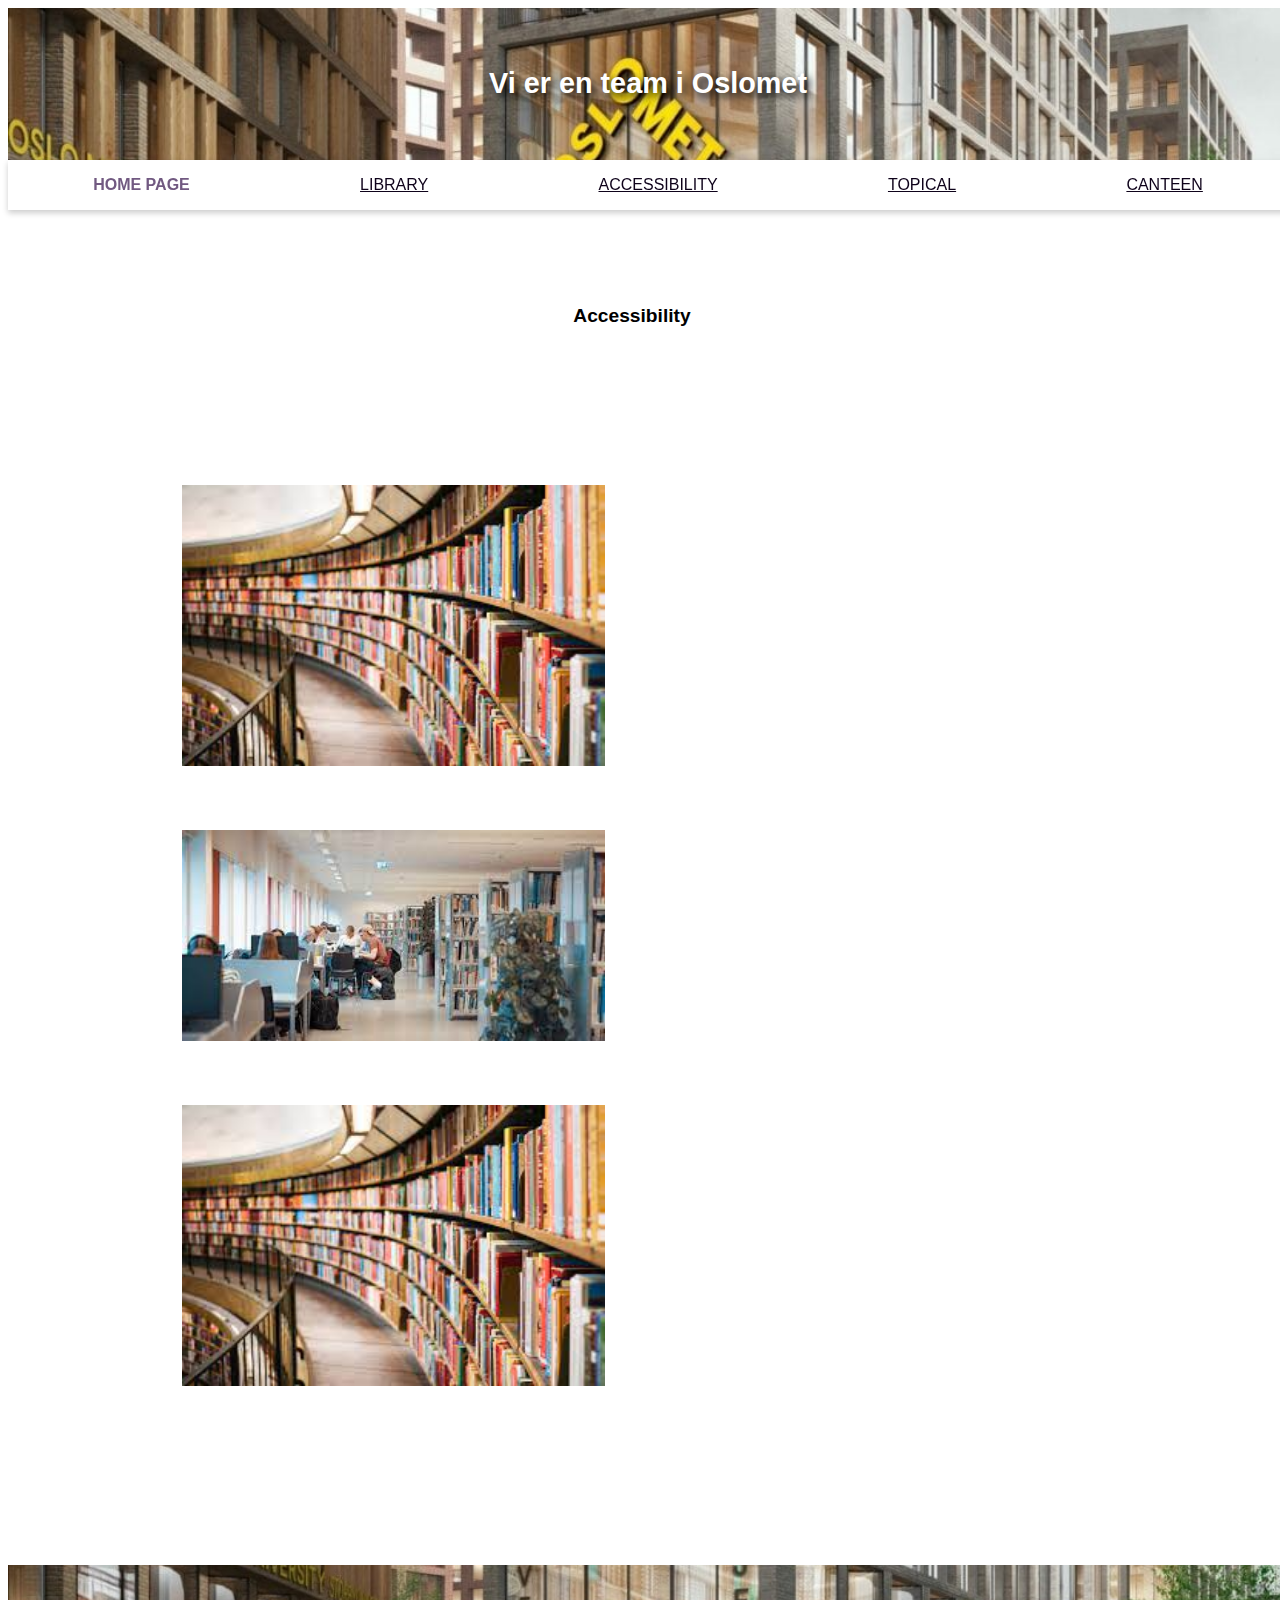
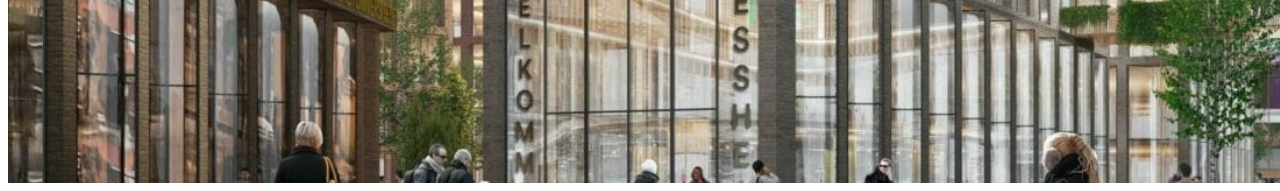
<file: Accessibility.html>
<!DOCTYPE html>
<html lang="en">
<head>
    <meta charset="UTF-8">
    <meta name="viewport" content="width=device-width, initial-scale=1.0">
    <title>Library</title>
    <link rel="stylesheet" href="Style.css"></link>
</head>

<body>
    <header is="top-header">
        <div class="header-bilde">
            <h1 >Vi er en team i Oslomet</h1>
        </div>
    </header>
    <nav class="navbar">
        <a class="hjemmeside" id="navbar-text" href="index.html">Home Page</a>
        <a href="Library.html">Library</a>
        <a href="Accessibility.html">Accessibility</a>
        <a href="topical.html">Topical</a>
        <a href="Canteen.html">Canteen</a>
    </nav>
    <main>
        <article>
<div class="titlen">
    <h2>Accessibility</h2>
</div>

<div class="paragraf-intro">
    <p>

    </p>
</div>

<div>
    <img  class="paragraf-img" src="bilder/oslomet-bib-2.jpg" alt="">
    <div class="paragraf-text">
        <h3></h3>
        <p></p>
        <p></p>
        <p></p>
    </div>
</div>

<div>
    <img class="paragraf-img" src="bilder/oslomet-bib-3.jpg" alt="">
    <div class="paragraf-text">
        <h3></h3>
        <p></p>
        <p></p>
        <p></p>
    </div>
</div>

<div>
    <img class="paragraf-img" src="bilder/oslomet-bib-2.jpg" alt="">
    <div class="paragraf-text">
        <h3></h3>
        <p></p>
        <p></p>
        <p></p>
    </div>
</div>


<div class="paragraf-intro">
<p>

</p>
</div>
<a class="topp" href="#top-header"></a>
        </article>
    </main>
    <footer>
        <p>
            <a href=""></a>
            <a href=""></a>
            <a href=""></a>
            <a href=""></a>
            <a href=""></a>
        </p>
    </footer>
</body>
</html>
</file>
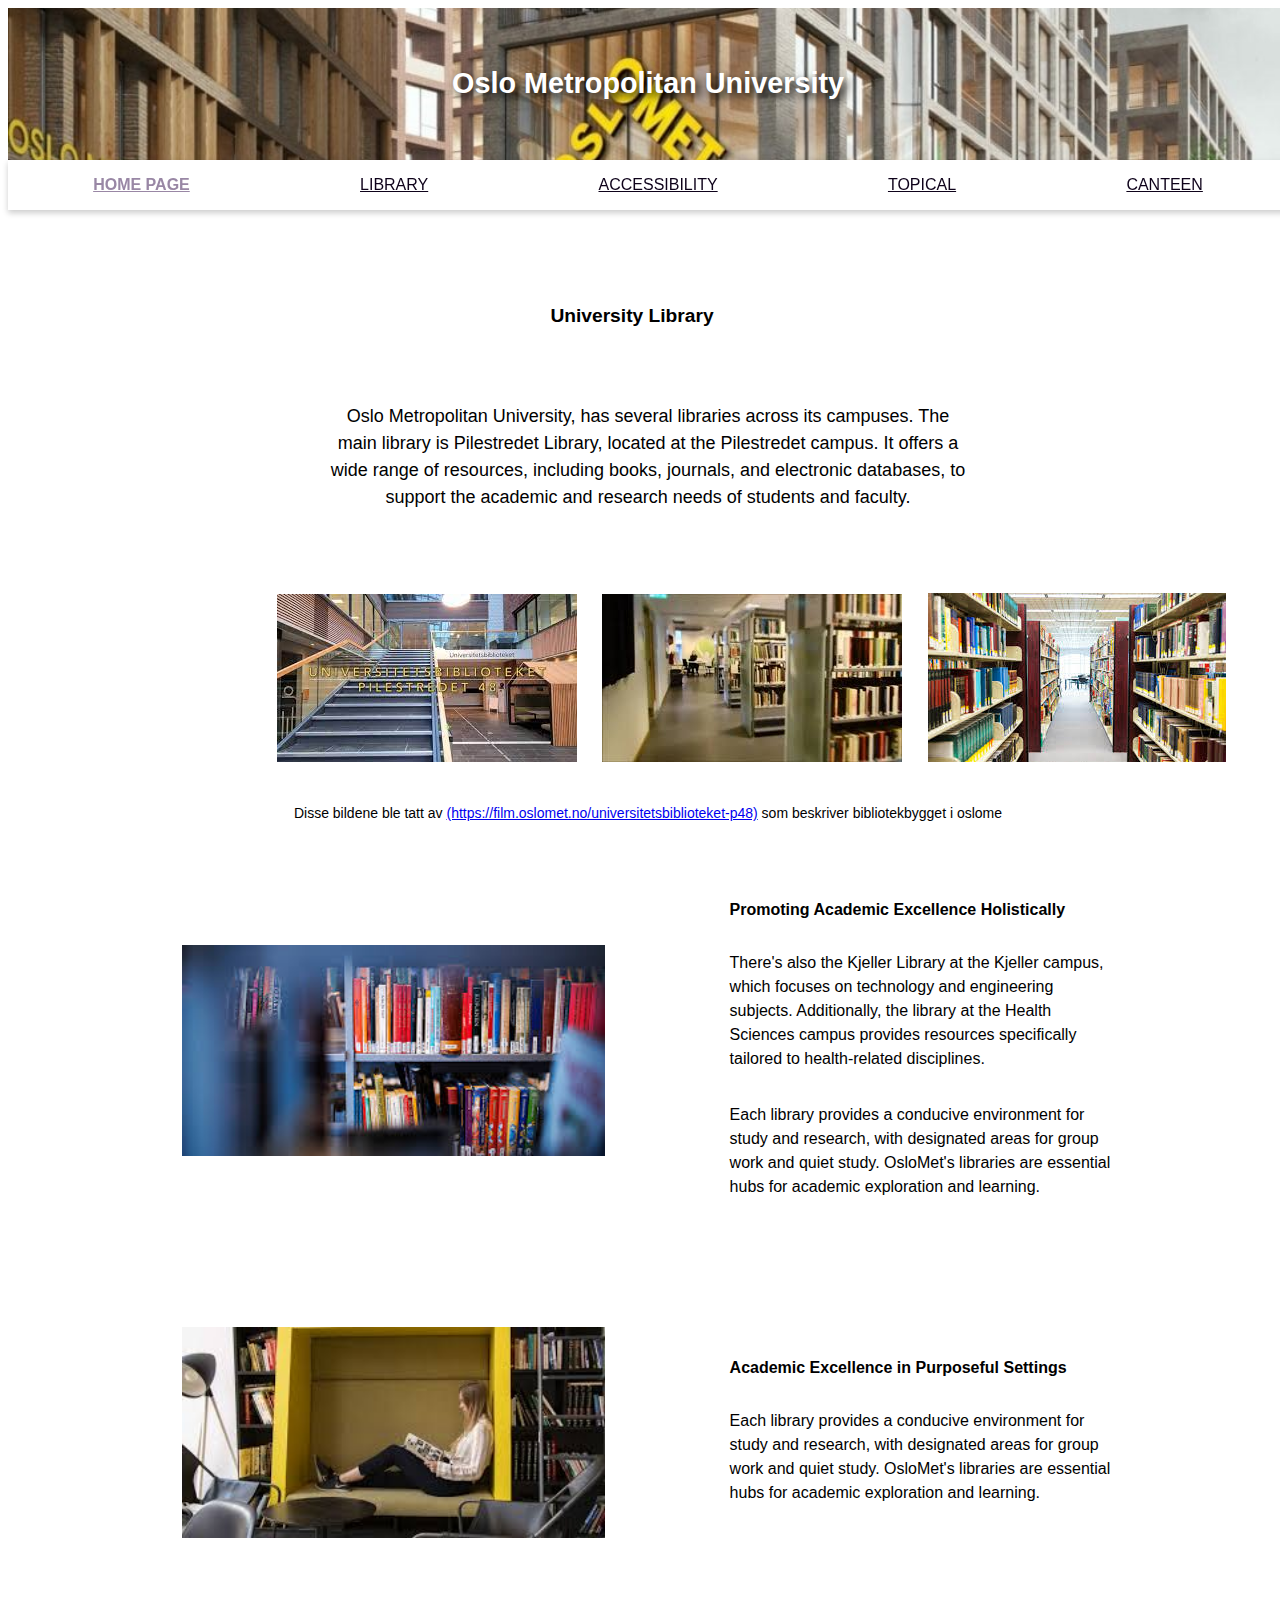
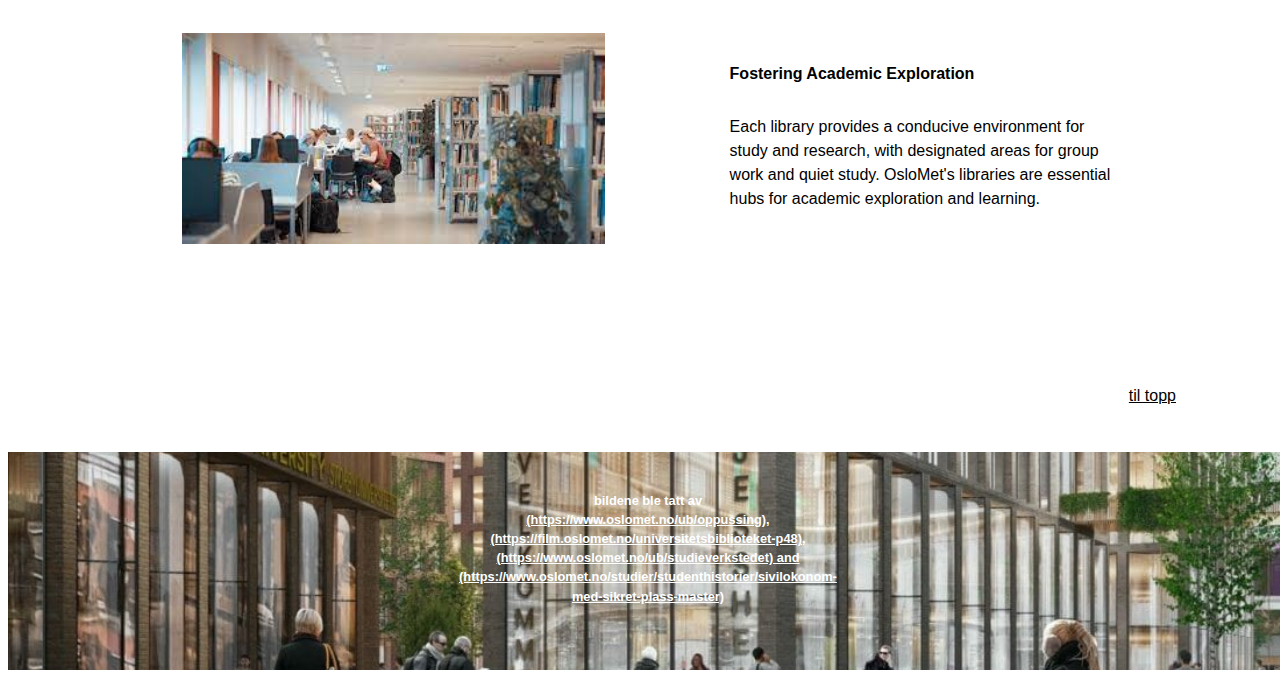
<file: Library.html>
<!DOCTYPE html>
<html lang="en">
<head>
    <meta charset="UTF-8">
    <meta name="viewport" content="width=device-width, initial-scale=1.0">
    <title>Library</title>
    <link rel="stylesheet" href="Style.css" />
</head>

<body>
    <!--header-->
    <header id="top-header">
        <div class="header-bilde">
            <h1>Oslo Metropolitan University</h1>

        </div>
    </header>
    <!-- Navigasjonsbar -->
    <nav class="navbar">
        <a href="index.html" id="navbar-text" class="navbar-text">Home page</a>
        <a href="Library.html">Library</a>
        <a href="Accessibility.html">Accessibility</a>
        <a href="topical.html">Topical</a>
        <a href="Canteen.html">Canteen</a>
    </nav>
    <main>
        <!-- Artikkel -->
        <article>
            <div class="titlen">
                <h2>University Library</h2>
            </div>
            <div class="paragraf-intro">
                <p>
                    Oslo Metropolitan University, has several libraries across its campuses.
                    The main library is Pilestredet Library, located at the Pilestredet campus. It offers a wide range of resources, including books, journals, and electronic databases, to support the academic and research needs of students and faculty.
                </p>
            </div>
            <!--figuren som inneholder tre bilder om oslomet biblioteket som ble tatt av -->
            <figure id="figuren">
                <div>
                    <img src="bilder/bibliotek-1.jpg" alt="bildet beskriver bibliotekbygget i oslomet ">
                    <img src="bilder/bibliotek-2.jpg" alt="bildet som beskriver avdelinger i biblioteket ">
                    <img src="bilder/oslomet-bib-4.jpg" alt="bildet som beskriver hyllene i oslomet biblioteket">
                </div>
                <figcaption>
                    Disse bildene ble tatt av <a href="https://film.oslomet.no/universitetsbiblioteket-p48">(https://film.oslomet.no/universitetsbiblioteket-p48)</a> som beskriver bibliotekbygget i oslome
                </figcaption>
            </figure>
            <!-- en ny div med ny bildet og ny paragraf som beskriver biblioteket avdelinger-->
            <div>
                <img class="paragraf-img" src="bilder/bibliotek-4.jpg" alt="bildet indikere til bøkene i oslomet biblioteket">
                <div class="paragraf-text">
                    <h3>Promoting Academic Excellence Holistically</h3>
                    <p>
                        There's also the Kjeller Library at the Kjeller campus, which focuses on technology and engineering subjects.
                        Additionally, the library at the Health Sciences campus provides resources specifically tailored to health-related disciplines.
                    </p>
                    <p>Each library provides a conducive environment for study and research, with designated areas for group work and quiet study. OsloMet's libraries are essential hubs for academic exploration and learning.</p>
                </div>
            </div>
            <!-- en ny div med ny bildet og ny paragraf som beskriver biblioteket avdelinger-->
            <div>
                <img class="paragraf-img" src="bilder/bibliotek-5.jpg" alt="bildet indikerer til muligheten til studentene å lese i biblioteket ved en ro stemning">
                <div class="paragraf-text">
                    <h3>Academic Excellence in Purposeful Settings</h3>
                    <p>Each library provides a conducive environment for study and research, with designated areas for group work and quiet study. OsloMet's libraries are essential hubs for academic exploration and learning. </p>

                </div>
            </div>
            <!-- en ny div med ny bildet og ny paragraf som beskriver biblioteket avdelinger-->

            <div>
                <img class="paragraf-img" src="bilder/oslomet-bib-3.jpg" alt="bildet som beskriver grouper av studenter som sitter rundt et bord og samarbeidet">
                <div class="paragraf-text">
                    <h3>Fostering Academic Exploration</h3>
                    <p> Each library provides a conducive environment for study and research, with designated areas for group work and quiet study. OsloMet's libraries are essential hubs for academic exploration and learning.</p>

                </div>
            </div>

            <div class="bibliotek-intro">
                <p>

                </p>
            </div>
            <a class="topp" href="#top-header">til topp</a>


        </article>
    </main>
    <!--footer-->
    <footer>
        <p>
            bildene ble tatt av
            <a href="https://www.oslomet.no/ub/oppussing" target="_blank">(https://www.oslomet.no/ub/oppussing), </a>
            <a href="https://film.oslomet.no/universitetsbiblioteket-p48" target="_blank">(https://film.oslomet.no/universitetsbiblioteket-p48),</a>
            <a href="https://www.oslomet.no/ub/studieverkstedet" target="_blank">(https://www.oslomet.no/ub/studieverkstedet) and</a>
            <a href="https://www.oslomet.no/studier/studenthistorier/sivilokonom-med-sikret-plass-master" target="_blank">(https://www.oslomet.no/studier/studenthistorier/sivilokonom-med-sikret-plass-master)</a>
            <a href=""></a>
        </p>
    </footer>
</body>
</html>
</file>
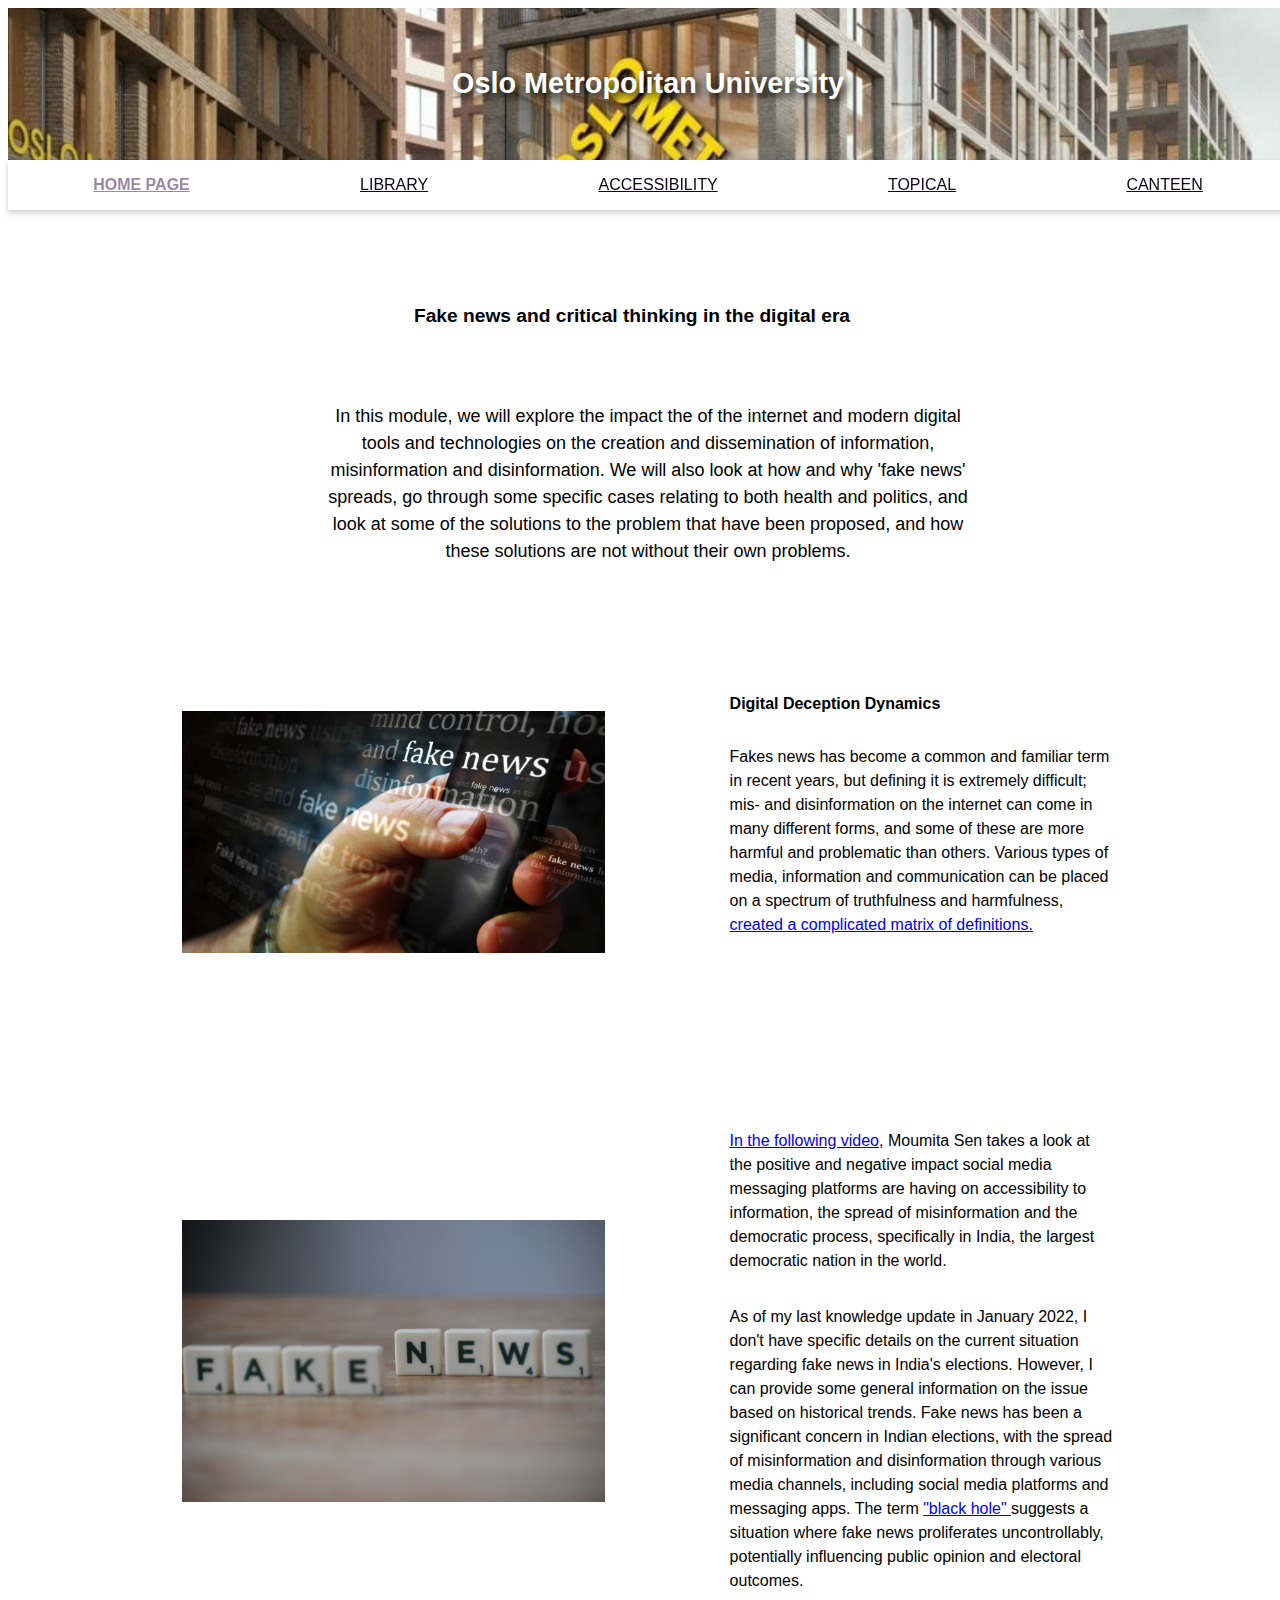
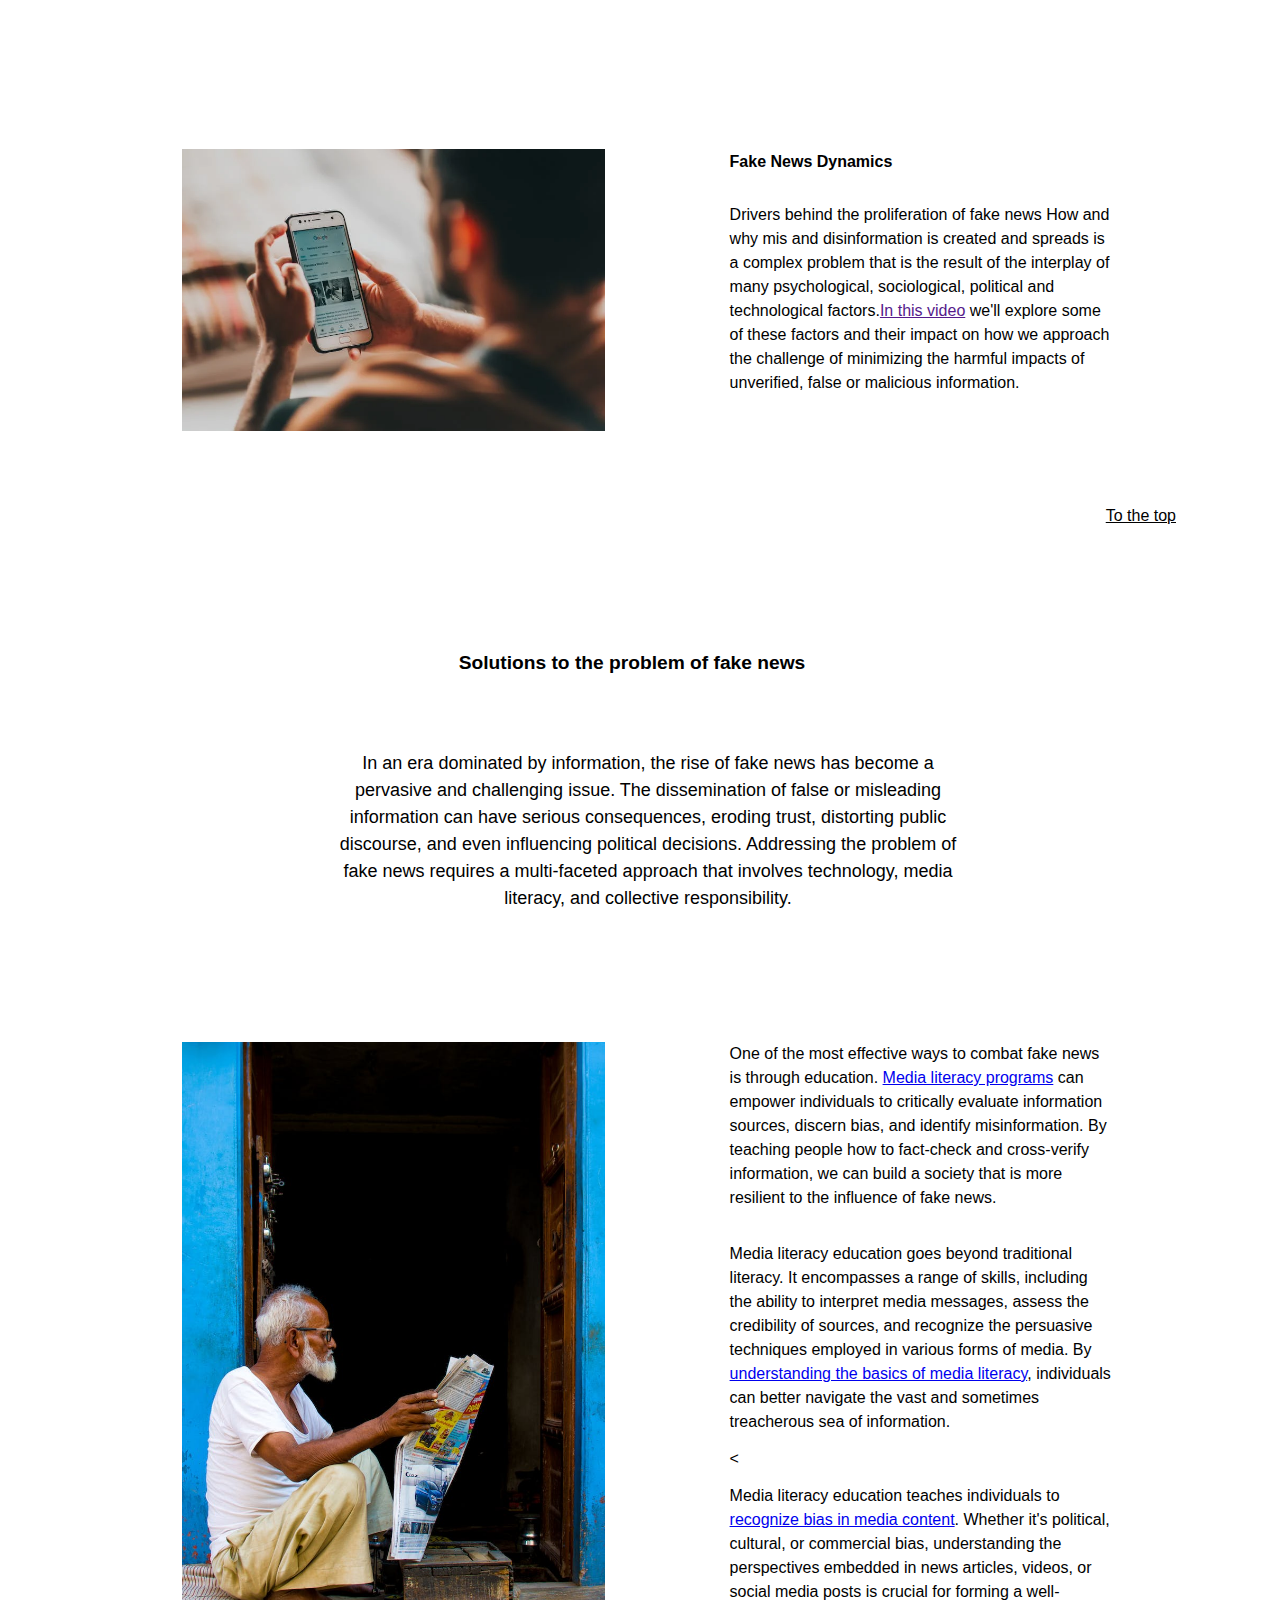
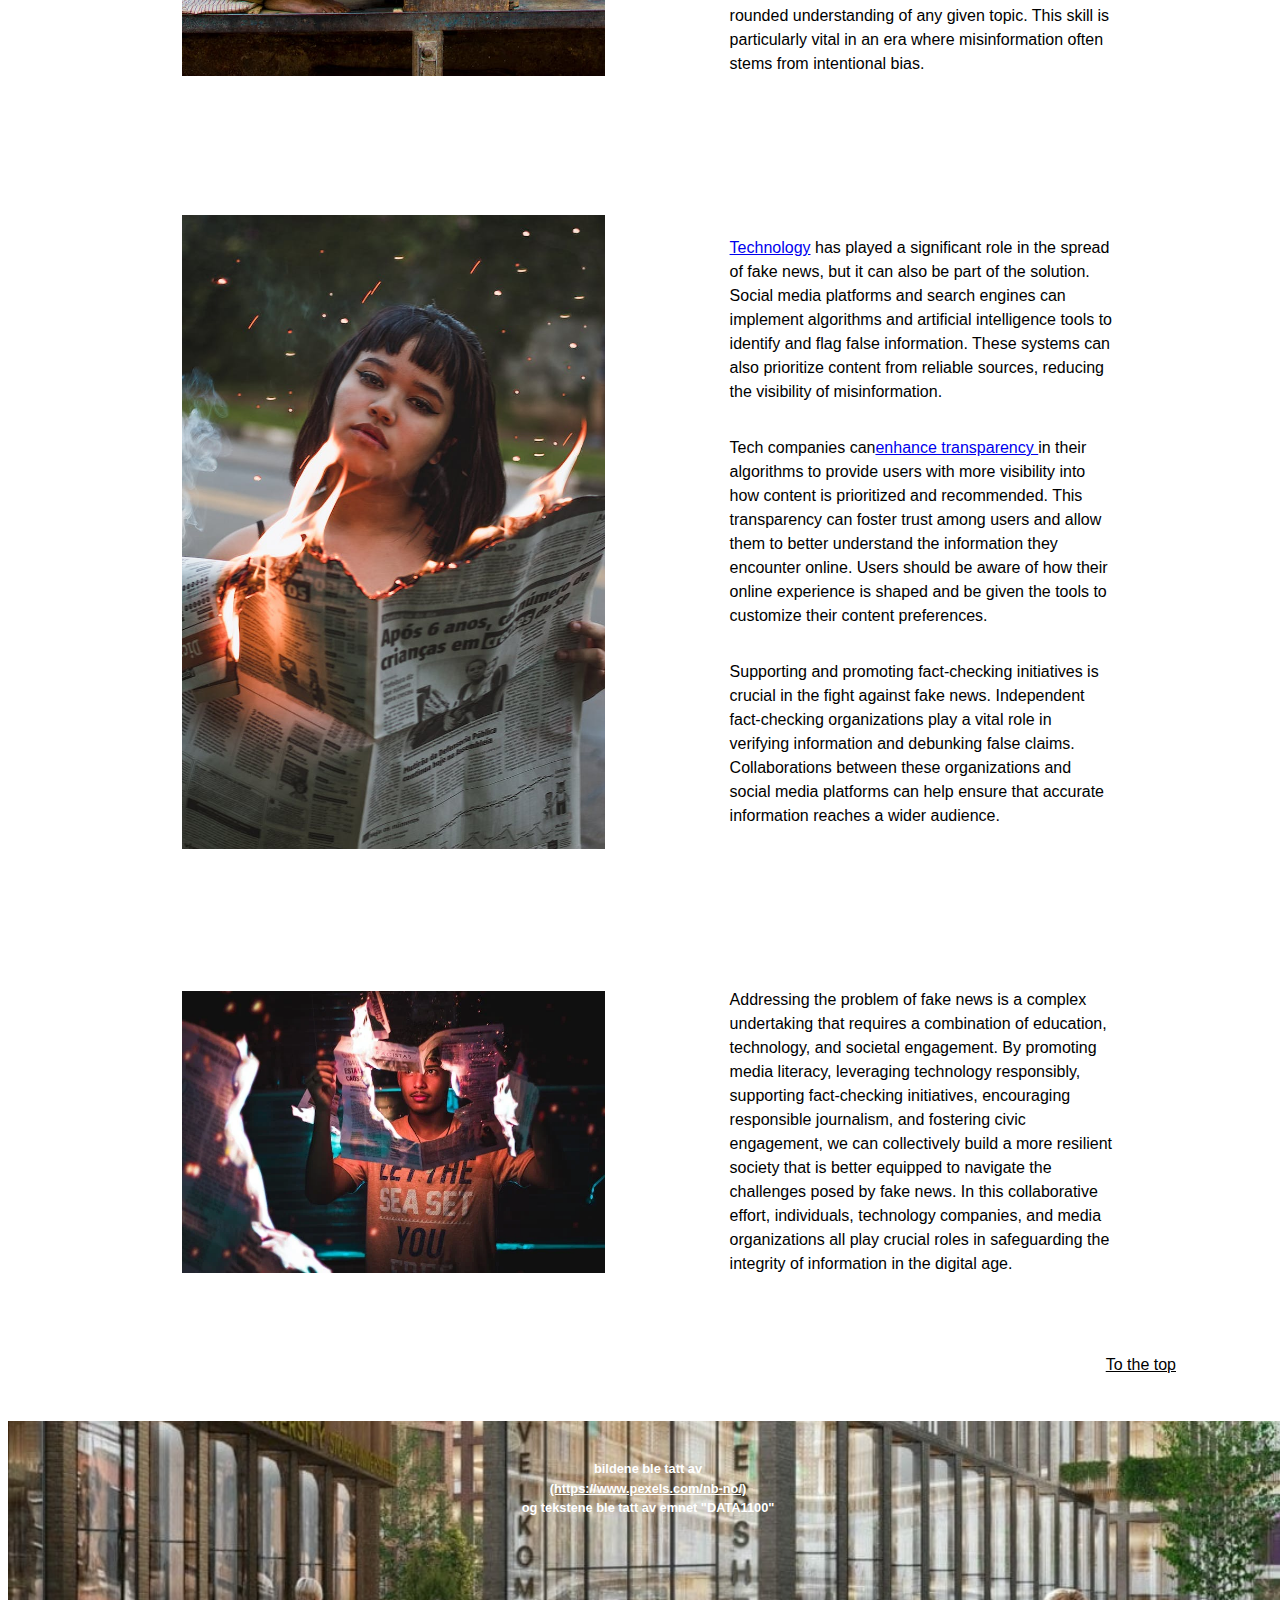
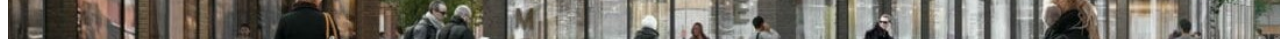
<file: topical.html>
<!DOCTYPE html>
<html lang="en">
<head>
    <meta charset="UTF-8">
    <meta name="viewport" content="width=device-width, initial-scale=1.0">
    <title>Topical</title>
    <link rel="stylesheet" href="Style.css"></link>
</head>

<body>
    <!--header-->
    <header id="top-header">
        <div class="header-bilde">
            <h1 >Oslo Metropolitan University</h1>
        </div>
    </header>
     <!-- Navigasjonsbar -->
    <nav class="navbar">
        <a href="index.html" id="navbar-text" class="navbar-text" >Home page</a>
        <a href="Library.html">Library</a>
        <a href="Accessibility.html">Accessibility</a>
        <a href="topical.html">Topical</a>
        <a href="Canteen.html">Canteen</a>
    </nav>
    <main>
        <!--article-->
        <article>
<div class="titlen">
    <h2>
        Fake news and critical thinking in the digital era
    </h2>
</div>
<div class="paragraf-intro">
    
    <p>
        In this module, we will explore the impact the of the internet and modern digital tools and technologies on the creation and dissemination of information, 
        misinformation and disinformation. We will also look at how and why 'fake news' spreads, go through some specific cases relating to both health and politics, 
        and look at some of the solutions to the problem that have been proposed,
        and how these solutions are not without their own problems.
    </p>
</div>
<!-- en ny div med ny bildet og ny paragraf som beskriver biblioteket avdelinger-->
<div>
    <img class="paragraf-img" src="bilder/topical-1.jpg" alt="titlen on skjermet på hånd med falske nyheter og med formasjon 3d illustrasjon bildet">
    <div class="paragraf-text">
        <h3>Digital Deception Dynamics</h3>
        <p>
            Fakes news has become a common and familiar term in recent years, but defining it is extremely difficult; mis- and disinformation on the internet can come in many different forms,
             and some of these are more harmful and problematic than others.

            Various types of media, information and communication can be placed on a spectrum of truthfulness and harmfulness, <a href="https://medium.com/1st-draft/fake-news-its-complicated-d0f773766c79" target="_blank">created a complicated matrix of definitions.</a>
        </p>
        <p>
       
        </p>
    </div>
</div>
<!-- en ny div med ny bildet og ny paragraf som beskriver biblioteket avdelinger-->
<div>
    <img class="paragraf-img" src="bilder/topical-6.jpg" alt="bildet med alfabeter bokstaver falske nygeter ">
    <div class="paragraf-text">
        <p>
            <a href="https://oslomet.cloud.panopto.eu/Panopto/Pages/Viewer.aspx?id=65fbcffa-9013-4207-95db-af010173f036&start=12.935993" target="_blank">In the following video</a>, Moumita Sen takes a look at the positive and negative impact social media messaging platforms are having on accessibility to information, the spread of misinformation and the democratic process, specifically in India, the largest democratic nation in the world.
        </p>
        <p>
            As of my last knowledge update in January 2022, I don't have specific details on the current situation regarding fake news in India's elections. However, I can provide some general information on the issue based on historical trends.

            Fake news has been a significant concern in Indian elections, with the spread of misinformation and disinformation through various media channels, including social media platforms and messaging apps. The term <a href="https://www.bbc.com/news/world-asia-india-47797151"> "black hole" </a> suggests a situation where fake news proliferates uncontrollably, potentially influencing public opinion and electoral outcomes.
             
        </p>
    </div>
</div>
<!-- en ny div med ny bildet og ny paragraf som beskriver biblioteket avdelinger-->
<div>
    <img class="paragraf-img" src="bilder/topical-7.jpg" alt="bildet med anonym som holder mobil med et skjerm med google søke og et søkeresultat"> 
    <div class="paragraf-text">
        <h3>Fake News Dynamics</h3>
        <p>
            Drivers behind the proliferation of fake news
            How and why mis and disinformation is created and spreads is a complex problem that is the result of the interplay of many psychological, sociological, political and technological factors.<a href="" target="_blank">In this video</a> we'll explore some of these factors and their impact on how we approach the challenge of minimizing the harmful impacts of unverified, false or malicious information.  
            
            
        </p>
        <p>
            
        </p>
    </div>
</div>
<a class="topp" href="#top-header">To the top</a>
        </article>
<!--ny article-->
        <article>
            <div class="titlen">
<h2>Solutions to the problem of fake news</h2>
            </div>
            <div class="paragraf-intro"> 
                <p>
                    In an era dominated by information, the rise of fake news has become a pervasive and challenging issue. The dissemination of false or misleading information can have serious consequences, eroding trust, distorting public discourse, and even influencing political decisions. Addressing the problem of fake news requires a multi-faceted approach that involves technology, media literacy, and collective responsibility.

                </p>
            </div>
            <!-- en ny div med ny bildet og ny paragraf som beskriver biblioteket avdelinger-->

            <div>
                <img class="paragraf-img" src="bilder/topical-4.jpeg" alt="bildet som inneholder en man som sitter og leser en avis med flere nyheter">
            <div class="paragraf-text">
                <p>One of the most effective ways to combat fake news is through education. <a href="https://www.ncbi.nlm.nih.gov/pmc/articles/PMC4291508/" target="_blank">Media literacy programs</a> can empower individuals to critically evaluate information sources, discern bias, and identify misinformation. By teaching people how to fact-check and cross-verify information, we can build a society that is more resilient to the influence of fake news.</p>
                <p>Media literacy education goes beyond traditional literacy. It encompasses a range of skills, including the ability to interpret media messages, assess the credibility of sources, and recognize the persuasive techniques employed in various forms of media. By <a href="https://www.jstor.org/stable/jeductechsoci.16.4.160" target="_blank">understanding the basics of media literacy</a>, individuals can better navigate the vast and sometimes treacherous sea of information.</p>
<                <p>Media literacy education teaches individuals to <a href="https://newseumed.org/curated-stack/recognizing-bias" target="_blank">recognize bias in media content</a>. Whether it's political, cultural, or commercial bias, understanding the perspectives embedded in news articles, videos, or social media posts is crucial for forming a well-rounded understanding of any given topic. This skill is particularly vital in an era where misinformation often stems from intentional bias.</p>
            </div>
        </div>
        <!-- en ny div med ny bildet og ny paragraf som beskriver biblioteket avdelinger-->
            <div>
                <img class="paragraf-img" src="bilder/topical-5.jpg" alt="et bilde som har en jente som holder en brenne avis">
            <div class="paragraf-text">
<p> <a href="https://www.ncbi.nlm.nih.gov/pmc/articles/PMC9910783/" target="_blank">Technology</a> has played a significant role in the spread of fake news, but it can also be part of the solution. Social media platforms and search engines can implement algorithms and artificial intelligence tools to identify and flag false information. These systems can also prioritize content from reliable sources, reducing the visibility of misinformation.</p>
<p>Tech companies can<a href="https://www.privacyend.com/tech-companies-improve-transparency/" target="_blank">enhance transparency </a>in their algorithms to provide users with more visibility into how content is prioritized and recommended. This transparency can foster trust among users and allow them to better understand the information they encounter online. Users should be aware of how their online experience is shaped and be given the tools to customize their content preferences.</p>
<p>Supporting and promoting fact-checking initiatives is crucial in the fight against fake news. Independent fact-checking organizations play a vital role in verifying information and debunking false claims. Collaborations between these organizations and social media platforms can help ensure that accurate information reaches a wider audience.</p>
            </div></div>
            <!-- en ny div med ny bildet og ny paragraf som beskriver biblioteket avdelinger-->
            <div>
                <img class="paragraf-img" src="bilder/topical-2.jpg" alt="et brent bilde med en gutt som holder en brenne avis som har daglige nyheter">
            <div class="paragraf-text">
<p>Addressing the problem of fake news is a complex undertaking that requires a combination of education, technology, and societal engagement. By promoting media literacy, leveraging technology responsibly, supporting fact-checking initiatives, encouraging responsible journalism, and fostering civic engagement, we can collectively build a more resilient society that is better equipped to navigate the challenges posed by fake news. In this collaborative effort, individuals, technology companies, and media organizations all play crucial roles in safeguarding the integrity of information in the digital age.</p>

            </div></div>

            <a class="topp" href="#top-header">To the top</a>
        </article>
    </main>
    <!--footer-->
    <footer>
        <p>
            bildene ble tatt av
            <a href="https://www.pexels.com/nb-no/" target="_blank">(https://www.pexels.com/nb-no/)</a> og tekstene ble tatt av emnet "DATA1100"
           
            
        </p>
    </footer>
</body>
</html>
</file>
<file: Style.css>
head {
    display: none;
}

/* Body styles for alle sider*/
body {
    background-color: rgb(255, 255, 255);
    width: 100vw;
    height: 100%;
    font-family: Verdana, Geneva, Tahoma, sans-serif;
    overflow-x: hidden;
    margin: 0;
    display: block;
    margin: 8px;
}

/* Styling for the hjemmeside med ID "hjemmeside" */
#hjemmeside {
    height: 100vh;
    display: flex;
    justify-content: center;
    background-image: url(bilder/oslomet-bilde2-ny-1.jpg);
    background-size: cover;
}

/* Style for header i førstedide i prosjektet "førsteside-header" */
#førsteside-header {
    width: 70vw;
    background-color: white;
    text-transform: uppercase;
    align-self: center;
    font-size: 16px;
    overflow: auto;
    display: flex;
    flex-direction: column;
    margin-bottom: 20%;
}
/*style til førsteside med et skjerm i 670 piksler*/
@media screen and (max-width: 670px) {
    #førsteside-header {
        margin-top: -3rem;
        padding-top: 2rem;
    }
}
/* style for skjermer med en bredde på minimum 670 piksler og maksimalt 960 piksler. */
@media screen and (max-width: 960px) and (min-width: 670px) {
    #førsteside-header {
        margin-top: -3rem;
        padding-top: 2rem;
    }
}
/*.................................................*/
/* Stylen til titelen i forskjellige størresler av skjerm*/
#title {
    display: inline;
    text-align: center;
    padding: 1rem 1rem 0 1rem;
    color: rgb(14, 2, 26);
}

@media screen and (max-width: 670px) {
    #title {
        display: inline;
        text-align: center;
    }
}

@media screen and (max-width: 960px) and (min-width: 670px) {
    #title {
        display: inline;
        text-align: center;
    }
}
/*..................................................*/
/* Stylen til h1 i forskjellige størresler av skjerm*/

h1 {
    display: block;
    font-size: 1.8em;
    color: white;
    display: flex;
    justify-content: center;
    margin-block-start: 0.67em;
    margin-block-end: 0.67em;
    margin-inline-start: 0px;
    margin-inline-end: 0px;
    font-weight: bold;
}

@media screen and (max-width: 670px) {
    h1 {
        font-size: 1em;
        margin-top: -0.5em;
    }
}

@media screen and (max-width: 960px) and (min-width: 670px) {
    h1 {
        font-size: 1.4em;
        margin-top: -0.5em;
    }
}

/*.....................................................*/
/* Stylen til h2 i forskjellige størresler av skjerm*/
h2 {
    display: block;
    font-size: 1.2em;
    margin-block-start: 0.83em;
    margin-block-end: 0.83em;
    margin-inline-start: 0px;
    margin-inline-end: 0px;
    font-weight: bold;
}

h2 {
    display: flex;
    justify-content: center;
}

@media screen and (max-width: 670px) {
    h2 {
        font-size: 1em;
        overflow-x: hidden;
    }
}

@media screen and (max-width: 960px) and (min-width: 670px) {
    h2 {
        font-size: 0.8em;
    }
}
/*.......................................................*/
h3 {
    display: block;
    font-size: 1em;
    margin-block-start: 1em;
    margin-block-end: 1em;
    margin-inline-start: 0px;
    margin-inline-end: 0px;
    font-weight: bold;
}

@media screen and (max-width: 670px) {
    h3 {
        font-size: 0.8em;
    }
}

/*..................................................*/

/* Stylen til teksten i forskjellige størresler av skjerm*/
#paragraf {
    display: flex;
    align-self: center;
    width: 50vw;
    font-size: 0.9em;
    text-transform: none;
    text-align: center;
    margin: 0;
}
/* Responsive styling for smaller screens */
@media screen and (max-width: 670px) {
    #paragraf {
        font-size: 0.8rem;
        text-align: left;
        display: inline-block; /* Consider removing this line */
        text-align: center;
    }
}
/*.........................................................*/
/* Stylen for paragraf element p*/
p {
    width: 30vw;
    line-height: 1.5;
    display: block;
    margin-inline-start: 0px;
    margin-inline-end: 0px;
    margin-block-start: 1em;
    margin-block-end: 1em;
}

/* Stylen for the navigasjon secsjon med ID "navbar-førsteside" */
#navbar-førsteside {
    width: 70vw;
    box-shadow: 0 3px 6px rgb(0 0 0 / 0.0);
    margin-top: -25px;
    margin: 0.5rem 0 0.5rem 0;
    /* stylen for skjerm med 670 pikseler */
    @media screen and (max-width: 670px) {
        font-size: 0.8rem;
        display: flex;
        flex-wrap: wrap;
        text-decoration: underline;
        align-items: center;
        align-self: center;
        flex-direction: column;
        height: auto;
    }
    /* stylen for skjerm mellom 670px og 960px */
    @media screen and (max-width: 960px) and (min-width: 670px) {
        font-size: 0.8rem;
    }
}
    /*..................................................*/
    /* Stylen for navigasjon lenk "navbar-førsteside"  */
    #navbar-førsteside a {
        display: inline-block;
        text-align: center;
        /*  stylen for skjerm mellom 670px og 960px */
        @media screen and (max-width: 960px) and (min-width: 670px) {
            display: inline-block;
            text-align: center;
        }
    }
/*......................................................*/
/* stylen for navigasjon  */
nav {
    box-shadow: 0 3px 6px rgb(0 0 0 / 0.2);
    font-size: 1rem;
    background-color: white;
    text-transform: uppercase;
    display: flex;
    justify-content: space-around;
    overflow: auto;
    z-index: 2;
    position: sticky;
    top: 0;
    width: 100vw;
}
/* stylen for nav for skjerm med 670 pikseler */
@media screen and (max-width: 670px) {
    nav {
        font-size: 0.6rem;
        height: 45px;
        align-items: center;
    }
}

/*stylen for navigasjon tekst*/
.navbar-text {
    color: rgb(153, 135, 165);
    font-weight: bold;
}

/*stylen for navigasjon lenker*/
nav a {
    display: inline-block;
    position: relative;
    color: rgb(14, 2, 26);
    text-decoration: underline;
    padding: 1em;
}
/* stylen for lenker i nav for skjerm med 670 pikseler */
@media screen and (max-width: 670px) {
    nav a {
        display: inline-block;
        text-align: center;
    }
}


/*nå er vi ferdig fra den første siden "Home Page " og noen deler av de restende sider*/

/*stylen til bildet som står i header med forskjellige størrelser av skjerm*/
.header-bilde {
    background-image: url(bilder/oslomet-bilde2-header.jpg);
    background-position: center;
    background-size: cover;
    text-shadow: 4px 4px 8px #000000;
    width: 100vw;
    height: 4.5rem;
    padding: 2.5rem 0 2.5rem;
}

@media screen and (max-width: 670px) {
    .header-bilde {
        height: 0.8em;
        background-color: rgb(49, 48, 48);
    }
}

@media screen and (max-width: 960px) and (min-width: 670px) {
    .header-bilde {
        height: 2em;
    }
}
/*..................................................*/


div {
    display: flex;
    justify-content: space-around;
    padding: 2rem 0;
}

div {
    display: block;
}
/*stylen for nav i forskjellige størrelser av skjerm*/

nav {
    display: block;
}

nav {
    box-shadow: 0 3px 6px rgb(0 0 0 / 0.2);
    display: flex;
    justify-content: space-around;
    font-size: 1rem;
    background-color: white;
    text-transform: uppercase;
    position: sticky;
    top: 0;
    width: 100vw;
    /* overflow: auto; */
    z-index: 2;
}

@media screen and (max-width: 670px) {
    nav {
        font-size: 0.6rem;
        align-items: center;
        height: 45px;
    }
}

.hjemmeside {
    color: rgb(113, 89, 129);
    pointer-events: none;
    text-decoration: none;
    font-weight: bold;
}

/*........................................*/
@media screen and (max-width: 670px) {
    .titlen h2 {
        margin-bottom: -1em;
    }
}

@media screen and (max-width: 960px) and (min-width: 670px) {
    .titlen h2 {
        margin-bottom: -1em;
    }
}
/*........................................*/

/*footer stylen og til paragraf i footer */
footer {
    background-image: url(bilder/oslomet-bilde2-footer.jpg);
    background-position: center;
    background-size: cover;
    display: flex;
    justify-content: center;
    text-align: center;
    font-size: 0.8em;
    height: 12rem;
    width: 100vw;
    font-weight: bold;
    padding-top: 2%;
}

    footer p {
        color: white;
        font-weight: bold;
    }

/*........................................*/
@media screen and (max-width: 670px) {
    footer p {
        padding-top: 1em;
        width: 60vw;
        color: white;
        font-weight: bold;
    }
}
/*stylen til lenker i footer */
footer a {
    color: white;
    font-weight: bold;
    display: flex;
    justify-content: center;
}

@media screen and (max-width: 670px) {
    footer a {
        color: white;
        font-weight: bold;
        display: flex;
        justify-content: center;
    }
}
/*-------------------------------------------------------------*/

/*stylen til article i de fire sider i forskjellige størrelser*/
article {
    display: flex;
    flex-direction: column;
    justify-content: space-between;
    font-size: 16px;
    margin: 15px 5rem;
    padding: 2rem;
}

article {
    display: block;
}

@media screen and (max-width: 670px) {
    article {
        margin: 0;
        margin-top: -2rem;
    }
}

@media screen and (max-width: 960px) and (min-width: 670px) {
    article div {
        display: flex;
        justify-content: center;
        flex-direction: column;
    }
}
/*...................................................*/
/*stylen til div som har den første paragraf i de fire sider som har en class "titlen"*/
.titlen {
    display: flex;
    position: sticky;
    top: 1rem;
    width: auto;
    height: 2rem;
    background-color: white;
    margin-left: -5em;
    margin-right: -3em;
}

@media screen and (max-width: 670px) {
    .titlen {
        width: 100vw;
        height: 1em;
        margin-right: -7em;
        margin-left: -7em;
        padding-left: 5em;
    }
}

@media screen and (max-width: 960px) and (min-width: 670px) {
    .titlen {
        width: auto;
        height: 1em;
        margin-right: -6em;
        margin-left: -6em;
    }
}
/*...........................................................*/
/*stylen til paragraf i de fire sidene*/
.paragraf-intro {
    text-align: center;
}

@media screen and (max-width: 670px) {
    .paragraf-intro {
        width: auto;
        align-items: center;
        margin-top: -2rem;
    }
}

@media screen and (max-width: 960px) and (min-width: 670px) {
    .paragraf-intro {
        width: auto;
        font-size: 1em;
        align-items: center;
    }
}

/*......................................*/
/*stylen til figuren som inneholder tre bildene i biblioteket side */
figure {
    display: block;
    margin-block-start: 0em;
    margin-block-end: 0em;
    margin-inline-start: 40px;
    margin-inline-end: 40px;
}

@media screen and(max-width: 670px) {
    figure {
        margin: 0.5rem;
    }
}

@media screen and (max-width: 960px) and (min-width: 670px) {
    figure {
        margin-block: 1.5vw;
        margin-inline: 1vw;
    }
}

#figuren {
    display: flex;
    flex-direction: column;
    align-items: center;
}
/*....................................*/
/*stylen til teksten som står under de tre bildene */
figcaption {
    padding-top: 0.7rem;
    font-size: 14px;
    margin-left: -2rem;
    margin-right: -2rem;
}

figcaption {
    display: block;
}
/*......................................*/
#figuren > div {
    display: flex;
    flex-direction: row;
    width: 60vw;
}

@media screen and (max-width: 670px) {
    #figuren > div {
        display: flex;
        flex-direction: row;
        width: 30vw;
    }
}

@media screen and (max-width: 960px) and (min-width: 670px) {
    #figuren > div {
        display: flex;
        flex-direction: row;
        width: 40vw;
        margin-bottom: 1rem;
    }
}
/*.........................................*/
/*stylen til de bildene som står i biblioteket og de restende bilder i sider*/
img {
    overflow: hidden;
}

img {
    display: flex;
    justify-content: flex-end;
    align-self: center;
}

img {
    overflow-clip-margin: content-box;
    overflow: clip;
}

#figuren img {
    width: 30rem;
    margin-left: 1vw;
    margin-right: 1vw;
}

@media screen and (max-width: 670px) {
    #figuren img {
        width: 10rem;
        padding-bottom: 1rem;
        margin-left: 1vw;
        margin-right: 1vw;
    }
}

@media screen and (max-width: 960px)and (min-width: 670px) {
    #figuren img {
        width: 30vw;
    }
}
/*...........................................*/


div {
    display: flex;
    justify-content: space-around;
    padding: 2rem 0;
}


@media screen and (max-width: 670px) {
    article div {
        display: flex;
        justify-content: center;
        flex-direction: column;
    }
}

@media screen and (max-width: 960px) and (min-width: 670px) {
    article div {
        display: flex;
        justify-content: center;
        flex-direction: column;
    }
}
/*.....................................................*/
/*stylen til teksten som står i øveste av de sidene*/
.paragraf-intro p {
    width: 50vw;
    font-size: 18px;
}

@media screen and (max-width: 670px) {
    .paragraf-intro p {
        font-size: 1em;
        text-align: center;
        width: 70vw;
    }
}

@media screen and (max-width: 960px) and (min-width: 670px) {
    .paragraf-intro p {
        width: 60vw;
        text-align: center;
    }
}
/*...........................................*/
p {
    width: 30vw;
    line-height: 1.5;
}

p {
    display: block;
    margin-block-start: 1em;
    margin-block-end: 1em;
    margin-inline-start: 0px;
    margin-inline-end: 0px;
}

@media screen and (max-width: 670px) {
    article p {
        width: 70vw;
    }
}

@media screen and (max-width: 960px) and (min-width: 670px) {
    p {
        width: 60vw;
    }
}
/*..................................................*/
/*stylen til bildene som står ves siden av tekstene i sider */
.paragraf-img {
    width: 40%;
    max-width: 30rem;
}

@media screen and (max-width: 670px) {
    .paragraf-img {
        width: 50vw;
        margin-top: 2em;
    }
}

@media screen and (max-width: 960px) and (min-width: 670px) {
    .paragraf-img {
        width: 55%;
    }
}
/*............................................*/
/*stylen til video som står i kantene side */
video {
    width: 100%;
    max-width: 40rem;
}

video {
    display: flex;
    justify-content: flex-end;
    align-self: center;
}

@media screen and (max-width: 670px) {
    video {
        width: 50vw;
        margin-top: 2em;
        margin-left: 11em;
    }
}

@media screen and (max-width: 960px) and (min-width: 670px) {
    video {
        width: 100%;
        margin-left: 11em;
    }
}

/*................................................*/
/*stylen til tekstene som står ved siden av bildene*/
.paragraf-text {
    display: flex;
    flex-direction: column;
}

@media screen and (max-width: 670px) {
    .paragraf-text {
        align-items: center;
    }
}

@media screen and (max-width: 960px) and (min-width: 670px) {
    .paragraf-text {
        display: flex;
        justify-content: center;
    }
}

@media screen and (max-width: 960px) and (min-width: 670px) {
    .paragraf-text {
        align-items: center;
    }
}
/*......................................................*/
.topp {
    display: flex;
    justify-content: flex-end;
    color: #000000;
}
/*-------------------------------------*/

/*bildet i den første side og i header og footer ble tatt av 
 https://jessheimpuls.no/jp/wp-content/uploads/2021/03/JessOsloMet2-scaled-e1614862641567.jpg  */
</file>
